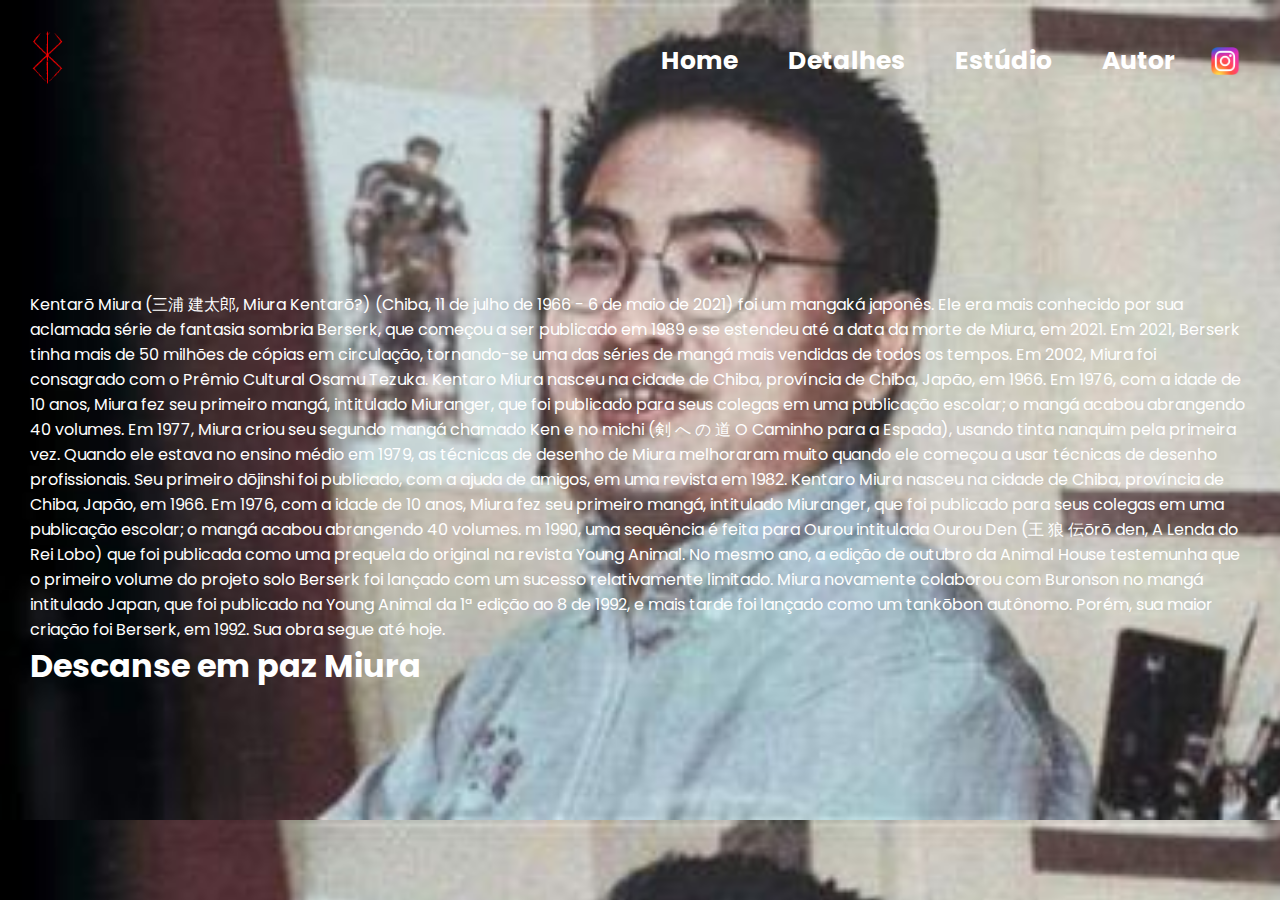
<file: autor.html>
<!DOCTYPE html>
<html lang="pt-BR">
<head>
    <meta charset="UTF-8">
    <meta name="viewport" content="width=device-width, initial-scale=1.0">
    <meta http-equiv="X-UA-Compatible">
    <meta name="viewport" content="width=device-width, initial-scale=1.0" />

    <link rel="shortcut icon" href="./src/imagens/favicon.ico" type="image/x-icon">
    
    <link rel="preconnect" href="https://fonts.googleapis.com">
<link rel="preconnect" href="https://fonts.gstatic.com" crossorigin>
<link href=link rel="preconnect" href="https://fonts.googleapis.com">
<link rel="preconnect" href="https://fonts.gstatic.com" crossorigin>
<link href="https://fonts.googleapis.com/css2?family=Poppins:ital,wght@0,100;0,300;0,500;1,400;1,500&display=swap" rel="stylesheet">

<link rel="stylesheet" href="./src/css/reset.css">

<link rel="stylesheet" href="./src/css/estilos2.css">

<link rel="stylesheet" href="./src/css/responsivo.css">

<title>Berserk</title>
</head>
<body>
       
            <div class="fundo-imagem">
        
           
            <body background="./src/imagens/kentaor.jpg">
         
        
</div>
    <header class="cabecalho2">
        <a>
            <img class="logo" src="./src/imagens/sacrificio.png" alt="icone sacrificio">
        </a>

        <nav>
        <ul class="menu2">

            <li><a href="./index.html">Home</a></li>
            <li><a href="./detalhes.html">Detalhes</a></li>
            <li><a href="./contatos.html">Estúdio</a></li>
            <li><a href="./autor.html">Autor</a></li>


            <img src="./src/imagens/instagram.png">
        </ul>
    </header>

    <main class="container2">
        <div class="informacoes2">
        <p class="miura">
            Kentarō Miura (三浦 建太郎, Miura Kentarō?) (Chiba, 11 de julho de 1966 - 6 de maio de 2021) foi um mangaká japonês. Ele era mais conhecido por sua aclamada série de fantasia sombria Berserk, que começou a ser publicado em 1989 e se estendeu até a data da morte de Miura, em 2021. Em 2021, Berserk tinha mais de 50 milhões de cópias em circulação, tornando-se uma das séries de mangá mais vendidas de todos os tempos. Em 2002, Miura foi consagrado com o Prêmio Cultural Osamu Tezuka.

            Kentaro Miura nasceu na cidade de Chiba, província de Chiba, Japão, em 1966. Em 1976, com a idade de 10 anos, Miura fez seu primeiro mangá, intitulado Miuranger, que foi publicado para seus colegas em uma publicação escolar; o mangá acabou abrangendo 40 volumes. Em 1977, Miura criou seu segundo mangá chamado Ken e no michi (剣 へ の 道 O Caminho para a Espada), usando tinta nanquim pela primeira vez. Quando ele estava no ensino médio em 1979, as técnicas de desenho de Miura melhoraram muito quando ele começou a usar técnicas de desenho profissionais. Seu primeiro dōjinshi foi publicado, com a ajuda de amigos, em uma revista em 1982.

            Kentaro Miura nasceu na cidade de Chiba, província de Chiba, Japão, em 1966. Em 1976, com a idade de 10 anos, Miura fez seu primeiro mangá, intitulado Miuranger, que foi publicado para seus colegas em uma publicação escolar; o mangá acabou abrangendo 40 volumes.

            m 1990, uma sequência é feita para Ourou intitulada Ourou Den (王 狼 伝ōrō den, A Lenda do Rei Lobo) que foi publicada como uma prequela do original na revista Young Animal. No mesmo ano, a edição de outubro da Animal House testemunha que o primeiro volume do projeto solo Berserk foi lançado com um sucesso relativamente limitado. Miura novamente colaborou com Buronson no mangá intitulado Japan, que foi publicado na Young Animal da 1ª edição ao 8 de 1992, e mais tarde foi lançado como um tankōbon autônomo.

            Porém, sua maior criação foi Berserk, em 1992. Sua obra segue até hoje.
        </p>

        <H1 class="kentaro"> Descanse em paz Miura </H1>
    </div>
    
    

    
    </main>

</body>
</html>
</file>
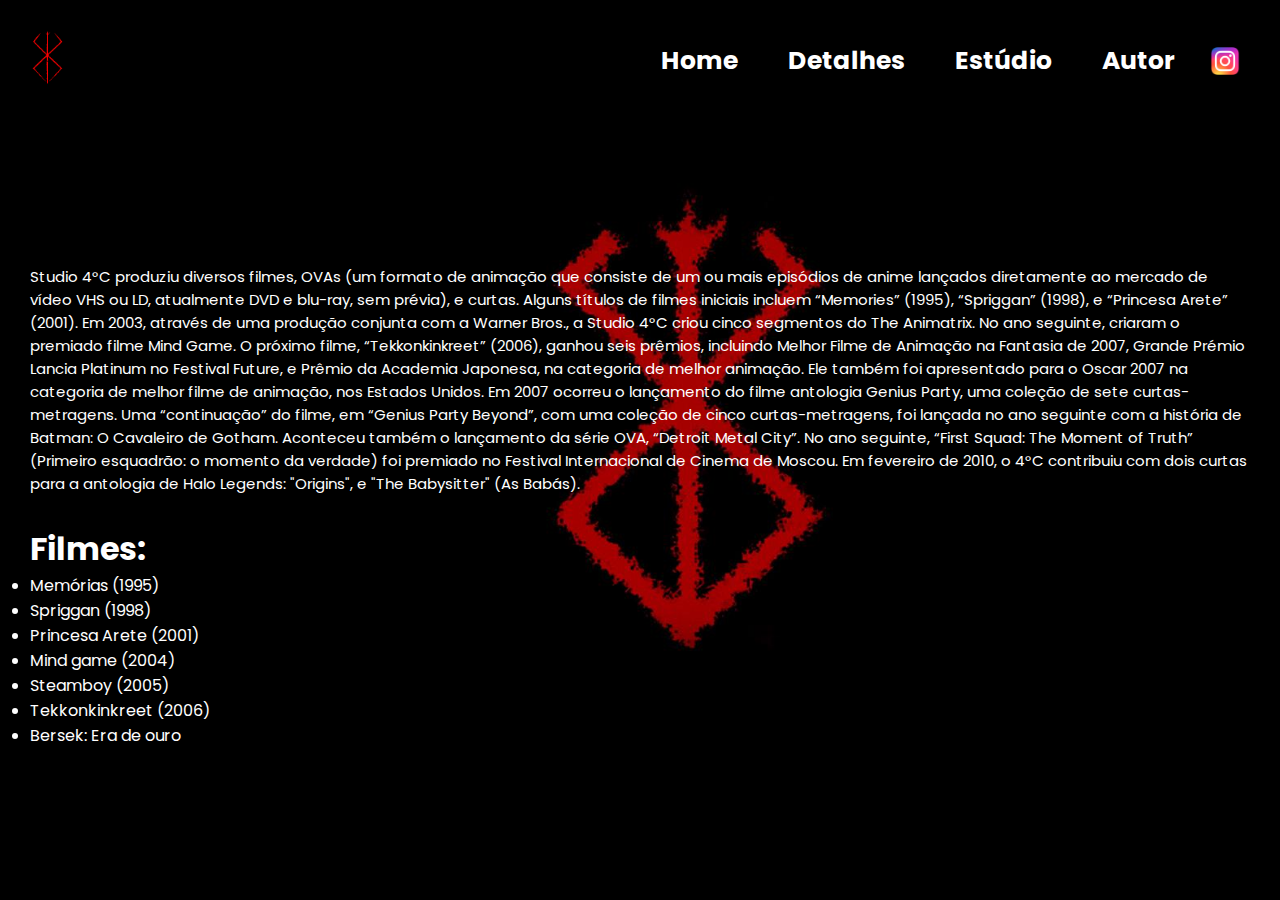
<file: contatos.html>
<!DOCTYPE html>
<html lang="pt-BR">
<head>
    <meta charset="UTF-8">
    <meta name="viewport" content="width=device-width, initial-scale=1.0">
    <meta http-equiv="X-UA-Compatible">
    <meta name="viewport" content="width=device-width, initial-scale=1.0" />

    <link rel="shortcut icon" href="./src/imagens/favicon.ico" type="image/x-icon">
    
    <link rel="preconnect" href="https://fonts.googleapis.com">
<link rel="preconnect" href="https://fonts.gstatic.com" crossorigin>
<link href=link rel="preconnect" href="https://fonts.googleapis.com">
<link rel="preconnect" href="https://fonts.gstatic.com" crossorigin>
<link href="https://fonts.googleapis.com/css2?family=Poppins:ital,wght@0,100;0,300;0,500;1,400;1,500&display=swap" rel="stylesheet">

<link rel="stylesheet" href="./src/css/reset.css">

<link rel="stylesheet" href="./src/css/estilos2.css">

<link rel="stylesheet" href="./src/css/responsivo.css">

<title>Berserk</title>
</head>
<body>
       
            <div class="fundo-imagem">
        
           
            <body background="./src/imagens/marca.jpg">
         
        
</div>
    <header class="cabecalho2">
        <a>
            <img class="logo" src="./src/imagens/sacrificio.png" alt="icone sacrificio">
        </a>

        <nav>
        <ul class="menu2">

            <li><a href="./index.html">Home</a></li>
            <li><a href="./detalhes.html">Detalhes</a></li>
            <li><a href="./contatos.html">Estúdio</a></li>
            <li><a href="./autor.html">Autor</a></li>


            <img src="./src/imagens/instagram.png">
        </ul>
    </header>
    <main class="container2">
        <div class="informacoes2">
        <p class="os-detalhes"> Studio 4°C produziu diversos filmes, OVAs (um formato de animação que consiste de um ou mais episódios de anime lançados diretamente ao mercado de vídeo VHS ou LD, atualmente DVD e blu-ray, sem prévia), e curtas. Alguns títulos de filmes iniciais incluem “Memories” (1995), “Spriggan” (1998), e “Princesa Arete” (2001). Em 2003, através de uma produção conjunta com a Warner Bros., a Studio 4°C criou cinco segmentos do The Animatrix. No ano seguinte, criaram o premiado filme Mind Game. O próximo filme, “Tekkonkinkreet” (2006), ganhou seis prêmios, incluindo Melhor Filme de Animação na Fantasia de 2007, Grande Prémio Lancia Platinum no Festival Future, e Prêmio da Academia Japonesa, na categoria de melhor animação. Ele também foi apresentado para o Oscar 2007 na categoria de melhor filme de animação, nos Estados Unidos.

            Em 2007 ocorreu o lançamento do filme antologia Genius Party, uma coleção de sete curtas-metragens. Uma “continuação” do filme, em “Genius Party Beyond”, com uma coleção de cinco curtas-metragens, foi lançada no ano seguinte com a história de Batman: O Cavaleiro de Gotham. Aconteceu também o lançamento da série OVA, “Detroit Metal City”. No ano seguinte, “First Squad: The Moment of Truth” (Primeiro esquadrão: o momento da verdade) foi premiado no Festival Internacional de Cinema de Moscou. Em fevereiro de 2010, o 4°C contribuiu com dois curtas para a antologia de Halo Legends: "Origins", e "The Babysitter" (As Babás).

            </p>

            <h1 class="filme">Filmes:</h1>
            <li class="lista">Memórias (1995)</li>
            <li class="lista">Spriggan (1998)</li>
            <li class="lista">Princesa Arete (2001)</li>
            <li class="lista">Mind game (2004)</li>
            <li class="lista">Steamboy (2005)</li>
            <li class="lista">Tekkonkinkreet (2006)</li>
            <li class="lista">Bersek: Era de ouro</li>
    </div>
    
    

    
    </main>

</body>
</html>
</file>
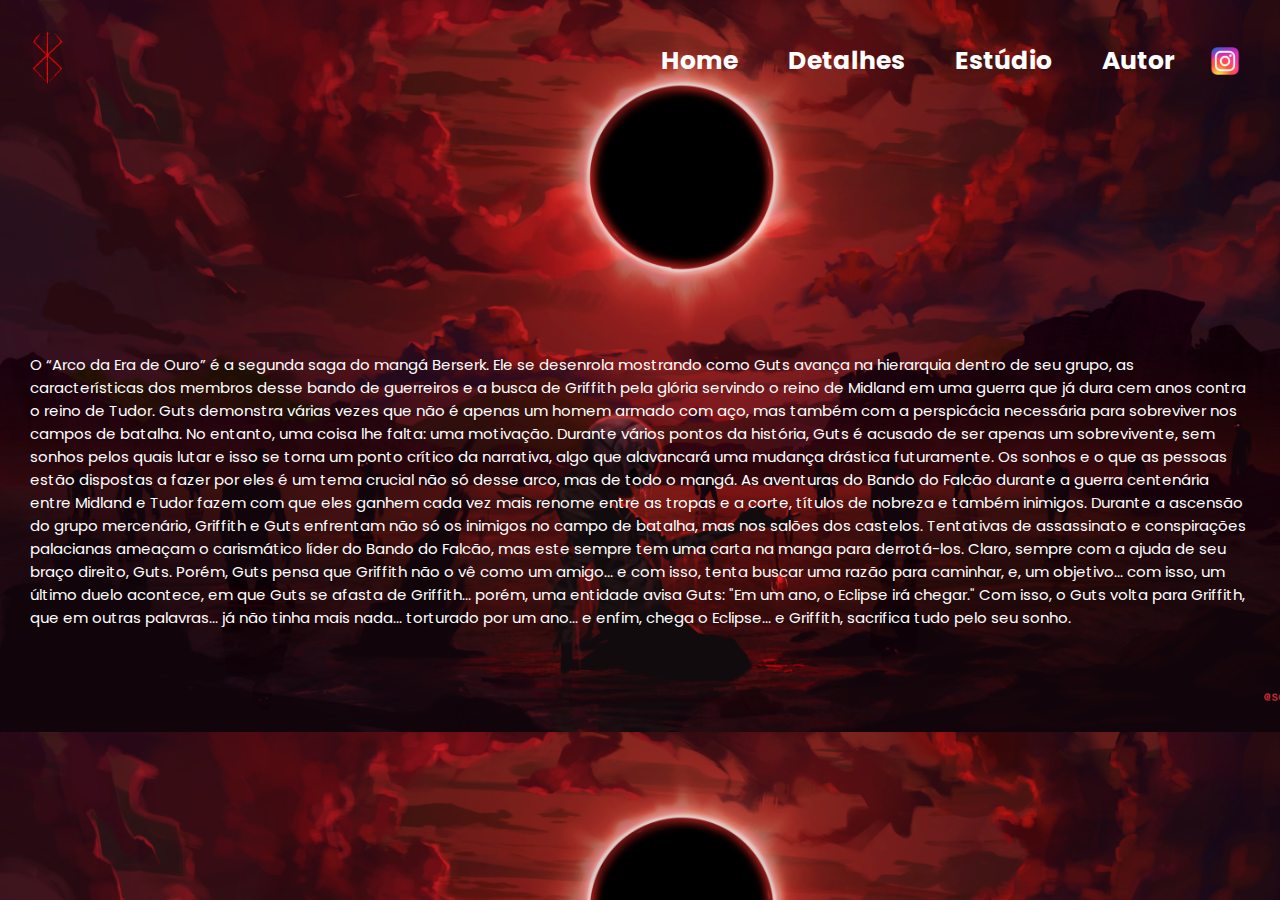
<file: detalhes.html>
<!DOCTYPE html>
<html lang="pt-BR">
<head>
    <meta charset="UTF-8">
    <meta name="viewport" content="width=device-width, initial-scale=1.0">
    <meta http-equiv="X-UA-Compatible">
    <meta name="viewport" content="width=device-width, initial-scale=1.0" />

    <link rel="shortcut icon" href="./src/imagens/favicon.ico" type="image/x-icon">
    
    <link rel="preconnect" href="https://fonts.googleapis.com">
<link rel="preconnect" href="https://fonts.gstatic.com" crossorigin>
<link href=link rel="preconnect" href="https://fonts.googleapis.com">
<link rel="preconnect" href="https://fonts.gstatic.com" crossorigin>
<link href="https://fonts.googleapis.com/css2?family=Poppins:ital,wght@0,100;0,300;0,500;1,400;1,500&display=swap" rel="stylesheet">


<link rel="stylesheet" href="./src/css/reset.css">

<link rel="stylesheet" href="./src/css/estilos2.css">

<link rel="stylesheet" href="./src/css/responsivo.css">

    <title>Berserk</title>
</head>
<body>
       
            <div class="fundo-imagem">
        
           
            <body background="./src/imagens/eclipse.png">
         
        
</div>
    <header class="cabecalho2">
        <a>
            <img class="logo" src="./src/imagens/sacrificio.png" alt="icone sacrificio">
        </a>

        <nav>
        <ul class="menu2">

            <li><a href="./index.html">Home</a></li>
            <li><a href="./detalhes.html">Detalhes</a></li>
            <li><a href="./contatos.html">Estúdio</a></li>
            <li><a href="./autor.html">Autor</a></li>
            <img src="./src/imagens/instagram.png">
        </ul>  
    </nav> 
    </header>
    <main class="container2">
        <div class="informacoes2">
        <p class="os-detalhes">O “Arco da Era de Ouro” é a segunda saga do mangá Berserk. Ele se desenrola mostrando como Guts avança na hierarquia dentro de seu grupo, as características dos membros desse bando de guerreiros e a busca de Griffith pela glória servindo o reino de Midland em uma guerra que já dura cem anos contra o reino de Tudor. Guts demonstra várias vezes que não é apenas um homem armado com aço, mas também com a perspicácia necessária para sobreviver nos campos de batalha. No entanto, uma coisa lhe falta: uma motivação. Durante vários pontos da história, Guts é acusado de ser apenas um sobrevivente, sem sonhos pelos quais lutar e isso se torna um ponto crítico da narrativa, algo que alavancará uma mudança drástica futuramente. Os sonhos e o que as pessoas estão dispostas a fazer por eles é um tema crucial não só desse arco, mas de todo o mangá.

            As aventuras do Bando do Falcão durante a guerra centenária entre Midland e Tudor fazem com que eles ganhem cada vez mais renome entre as tropas e a corte, títulos de nobreza e também inimigos. Durante a ascensão do grupo mercenário, Griffith e Guts enfrentam não só os inimigos no campo de batalha, mas nos salões dos castelos. Tentativas de assassinato e conspirações palacianas ameaçam o carismático líder do Bando do Falcão, mas este sempre tem uma carta na manga para derrotá-los. Claro, sempre com a ajuda de seu braço direito, Guts.

            Porém, Guts pensa que Griffith não o vê como um amigo... e com isso, tenta buscar uma razão para caminhar, e, um objetivo... com isso, um último duelo acontece, em que Guts se afasta de Griffith... porém, uma entidade avisa Guts: "Em um ano, o Eclipse irá chegar." Com isso, o Guts volta para Griffith, que em outras palavras... já não tinha mais nada... torturado por um ano... e enfim, chega o Eclipse... e Griffith, sacrifica tudo pelo seu sonho.
        </p>

    </div>
    
    

    
    </main>

</body>
</html>
</file>
<file: src/css/estilos2.css>
body {
    font-family: 'Poppins';
} 

.cabecalho2 {
  
    display: flex;
    justify-content: space-between;
    padding: 30px;
    max-width: 1440px;
    margin: 0 auto;
}

.cabecalho2 .logo {
    width: 35px;
}

.cabecalho2 .menu2 {
  
    display: flex;
    align-items: center;
    height: 100%;

}

.cabecalho2 nav li a {
    font-weight: bold;
    color: #ffffff;
    font-size: 25px;
    padding: 10px 25px;
    border-radius: 50px;
    transition: 0.3s;
}

.cabecalho2 nav li a:hover {
    background-color: #d5011d;

}

.container2 {
    max-width: 1440px;
    margin: 0 auto;
    display: flex;
    align-items: center;
    height: calc(100vh - 132px);
    padding: 0 30px 30px;
}

.container2 .imagem-titulo {
    max-width: 500px;
}



.container2 .os-detalhes {
    color: #ffffff;
    width: 85;
    font-size: 15px;
    margin: 30px 0;
}

.filme, .lista {
    color: #ffffff
}

.miura {
    color: #ffffff
}

.kentaro {
    color: #ffffff;
}


.fundo-imagem {
    background-color: #7A0C0C;
    position: absolute;
    z-index: -1;
    overflow: hidden;
    display: flex;
    justify-content: center;
}


.fundo-imagem::after{
    content: "";
    height: 100vh;
    width: 110vw;
    position: absolute;
    top: 0;
    left: 0;

    background: rgb(0,0,0);
background: linear-gradient(90deg, rgba(0,0,0,1) 15%, rgba(0,0,0,0.7105217086834734) 50%, rgba(0,0,0,1) 85%);
}
</file>
<file: src/css/responsivo.css>
@media (max-width: 1200px) {
    body{
        background-color: darkred;
    }
    .fundo-video {

        display: none;
    }

    .fundo-imagem {
       display: none;
        
    }

    .container{
        flex-wrap: wrap;
        justify-content: center;
        height: auto;
        gap: 30px;
    }

    .container .gatsu {
        max-width: 50%;
    }
    
    .container2 .femto {
        max-width: 50%;
    }
    

    .container .descricao{
        display: flex;
        align-items: center;
        flex-direction: column;

    }

    .container .informacoes {
        color: #ffffff;
        text-align: center;

    }

    .container2 .informacoes2 {
        color: #ffffff;
        text-align: center;
    }

    .container .botao-trailer {
        background-color: #263238;

    }
}

@media (max-width: 500px) {
    .cabecalho {
        flex: wrap;
        justify-content: center;
        gap: 10px;
    }

    .container .imagem-titulo {
        max-width: 75%;
    }
    

    .modal .fechar-modal {
        width: 30px;
        line-height: 30px;
    }

    .modal #video {
        width: 300px;
        height: 169px;
    }
}

@media (max-width: 376px) {
    .modal #video {
        width: 250px;
        height: 140px;
        
    }
}
</file>
